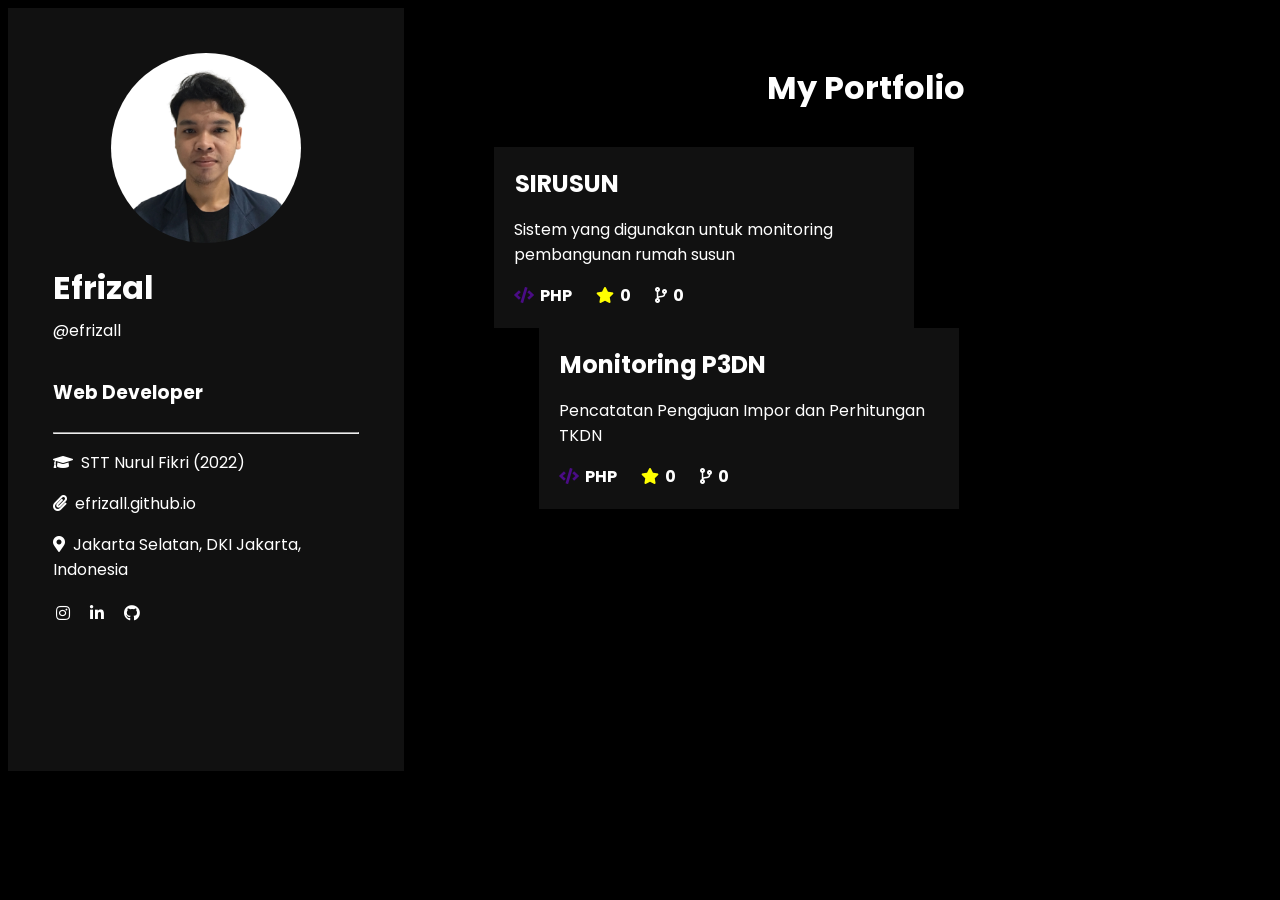
<file: index.html>
<!DOCTYPE html>
<html lang="en">
<head>
    <meta charset="UTF-8">
    <meta http-equiv="X-UA-Compatible" content="IE=edge">
    <meta name="viewport" content="width=device-width, initial-scale=1.0">
    <title>Efrizal - Portfolio</title>
    <link rel="stylesheet" href="index.css">

    <!-- Font awesome -->
    <link rel="stylesheet" href="https://use.fontawesome.com/releases/v5.15.4/css/all.css" integrity="sha384-DyZ88mC6Up2uqS4h/KRgHuoeGwBcD4Ng9SiP4dIRy0EXTlnuz47vAwmeGwVChigm" crossorigin="anonymous">
</head>
<body>
    <div class="container flex">
        <div class="container-profile bg-grey p-3 text-white">
            <img src="img/foto-bg-putih.jpg" class="rounded center" alt="" width="190px">
            <h1 class="mb-0">Efrizal</h1>
            <p class="mb-2">@efrizall</p>
            <h3 class="mb-1">Web Developer</h3>

            <hr>
            <p><i class="fas fa-graduation-cap"></i>&nbsp; STT Nurul Fikri (2022)</p>
            <a href="efrizall.github.io"><i class="fas fa-paperclip"></i>&nbsp; efrizall.github.io</a>
            <p><i class="fas fa-map-marker-alt"></i>&nbsp; Jakarta Selatan, DKI Jakarta, Indonesia</p>
            <table>
                <tr>
                    <td style="width: 30px;"><a href="https://www.instagram.com/e.frizal/"><i class="fab fa-instagram"></i></a></td>
                    <td style="width: 30px;"><a href="https://www.linkedin.com/in/e-frizal-b94996199/"><i class="fab fa-linkedin-in"></i></a></td>
                    <td><a href="https://github.com/efrizall"><i class="fab fa-github"></i></a></td>
                </tr>
            </table>
            
        </div>
        <div class="container-content ml-4 p-2">
            <h1 class="text-white text-center mb-2">My Portfolio</h1>
            <div class="container flex flex-wrap text-white">
                <div class="card bg-grey">
                    <p class="title"><a target="_blank" href="https://sirusun.perumahan.pu.go.id">SIRUSUN</a></p>
                    <p><a target="_blank" href="https://sirusun.perumahan.pu.go.id">Sistem yang digunakan untuk monitoring pembangunan rumah susun</a></p>
                    <section class="bottom_section">
                        <span style="display:inline-block;"><i class="fas fa-code" style="color: rgb(74, 12, 133);"></i>&nbsp; PHP</span>
                        <span><i class="fas fa-star text-yellow"></i>&nbsp; 0</span>
                        <span><i class="fas fa-code-branch"></i>&nbsp; 0</span>
                    </section>
                </div>

                <div class="card bg-grey" style="margin-left: 45px;">
                    <p class="title"><a target="_blank" href="https://sspip.efrizal.me">Monitoring P3DN</a></p>
                    <p><a target="_blank" href="https://sspip.efrizal.me">Pencatatan Pengajuan Impor dan Perhitungan TKDN</a></p>
                    <section class="bottom_section">
                        <span style="display:inline-block;"><i class="fas fa-code" style="color: rgb(74, 12, 133);"></i>&nbsp; PHP</span>
                        <span><i class="fas fa-star text-yellow"></i>&nbsp; 0</span>
                        <span><i class="fas fa-code-branch"></i>&nbsp; 0</span>
                    </section>
                </div>

                <!-- <div class="card bg-grey mt-3" style="word-wrap: normal;">
                    <p class="title"><a target="_blank" href="https://drive.google.com/drive/folders/1JSu316Zap65IZ3fJ_ITpADSaPPn3LZox?usp=sharing"></a></p>
                    <p><a target="_blank" href="https://drive.google.com/drive/folders/1JSu316Zap65IZ3fJ_ITpADSaPPn3LZox?usp=sharing">Pencatatan inventaris ORARI lokal</a></p>
                    <section class="bottom_section">
                        <span style="display:inline-block;"><i class="fas fa-file" style="color: red"></i>&nbsp; PDF</span>
                        <span><i class="fas fa-star text-yellow"></i>&nbsp; 0</span>
                        <span><i class="fas fa-code-branch"></i>&nbsp; 0</span>
                    </section>
                </div> -->
            </div>
        </div>
    </div>

</body>
</html>
</file>
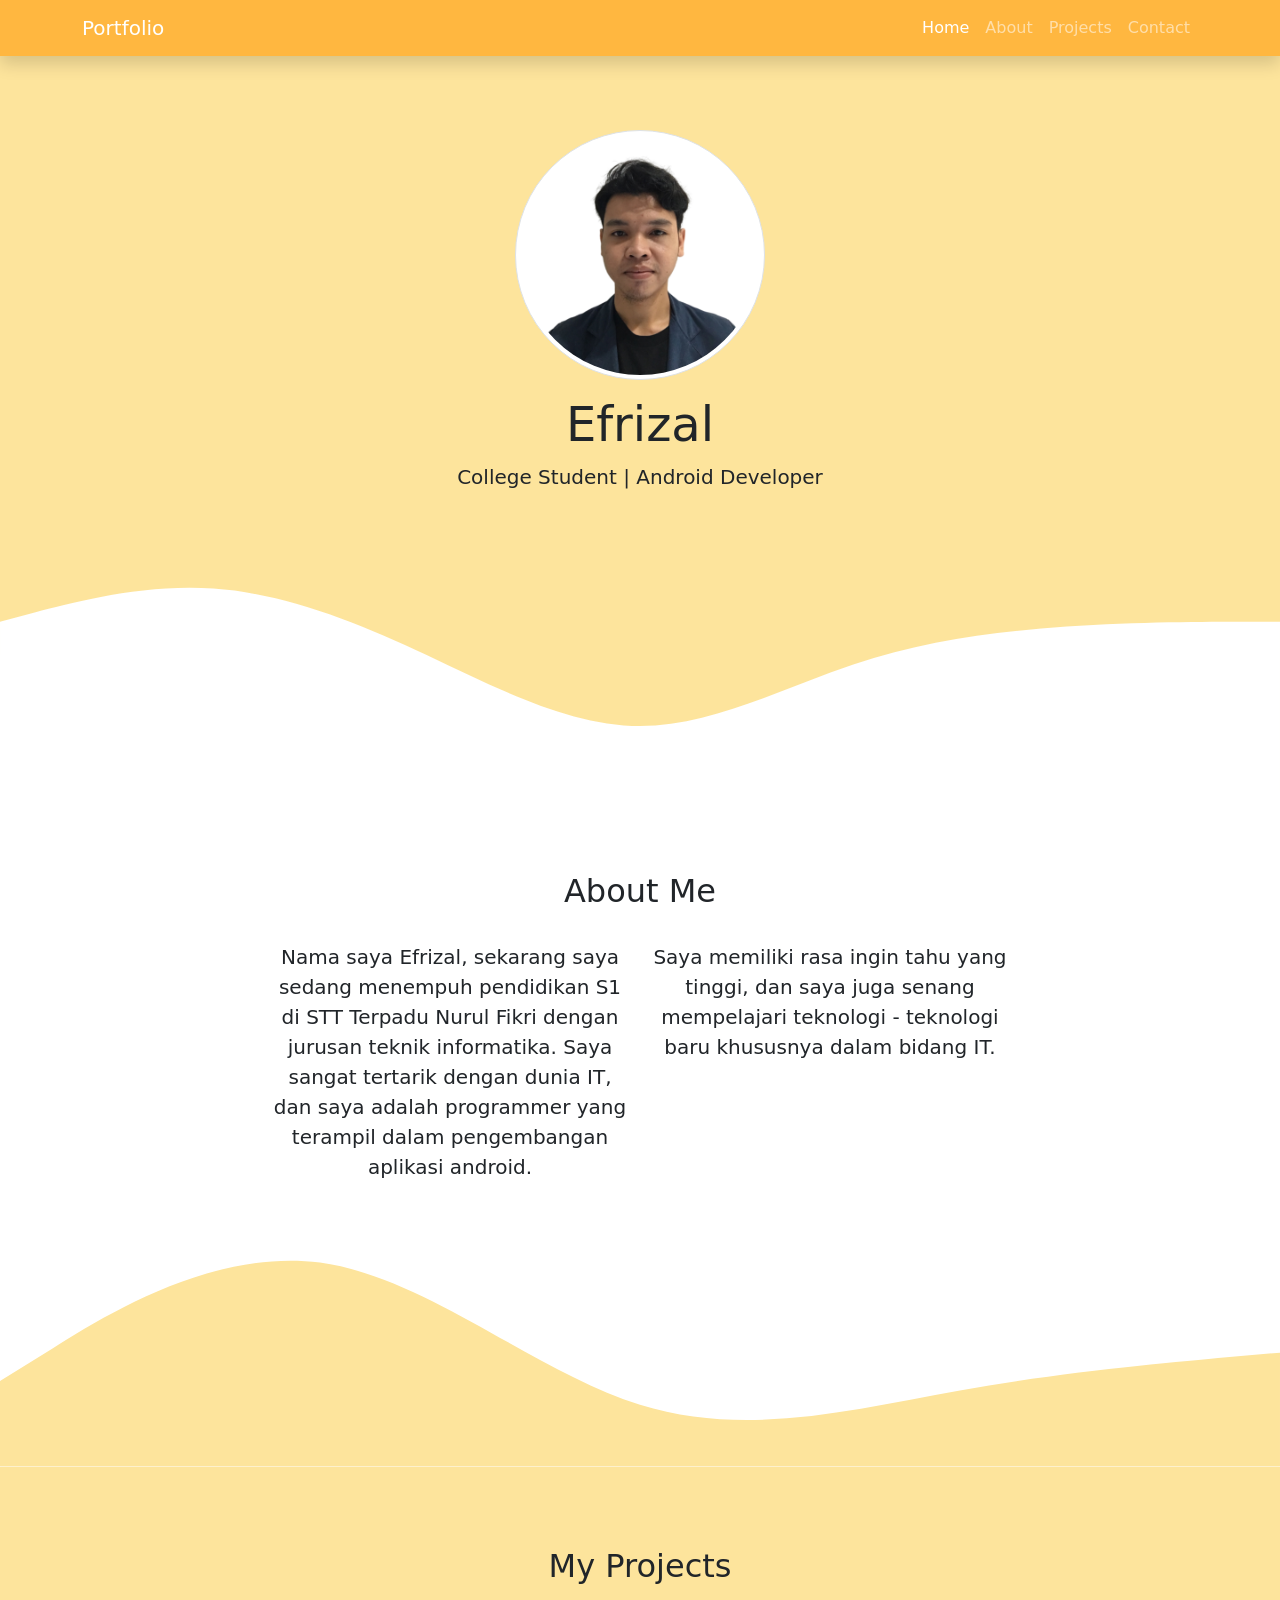
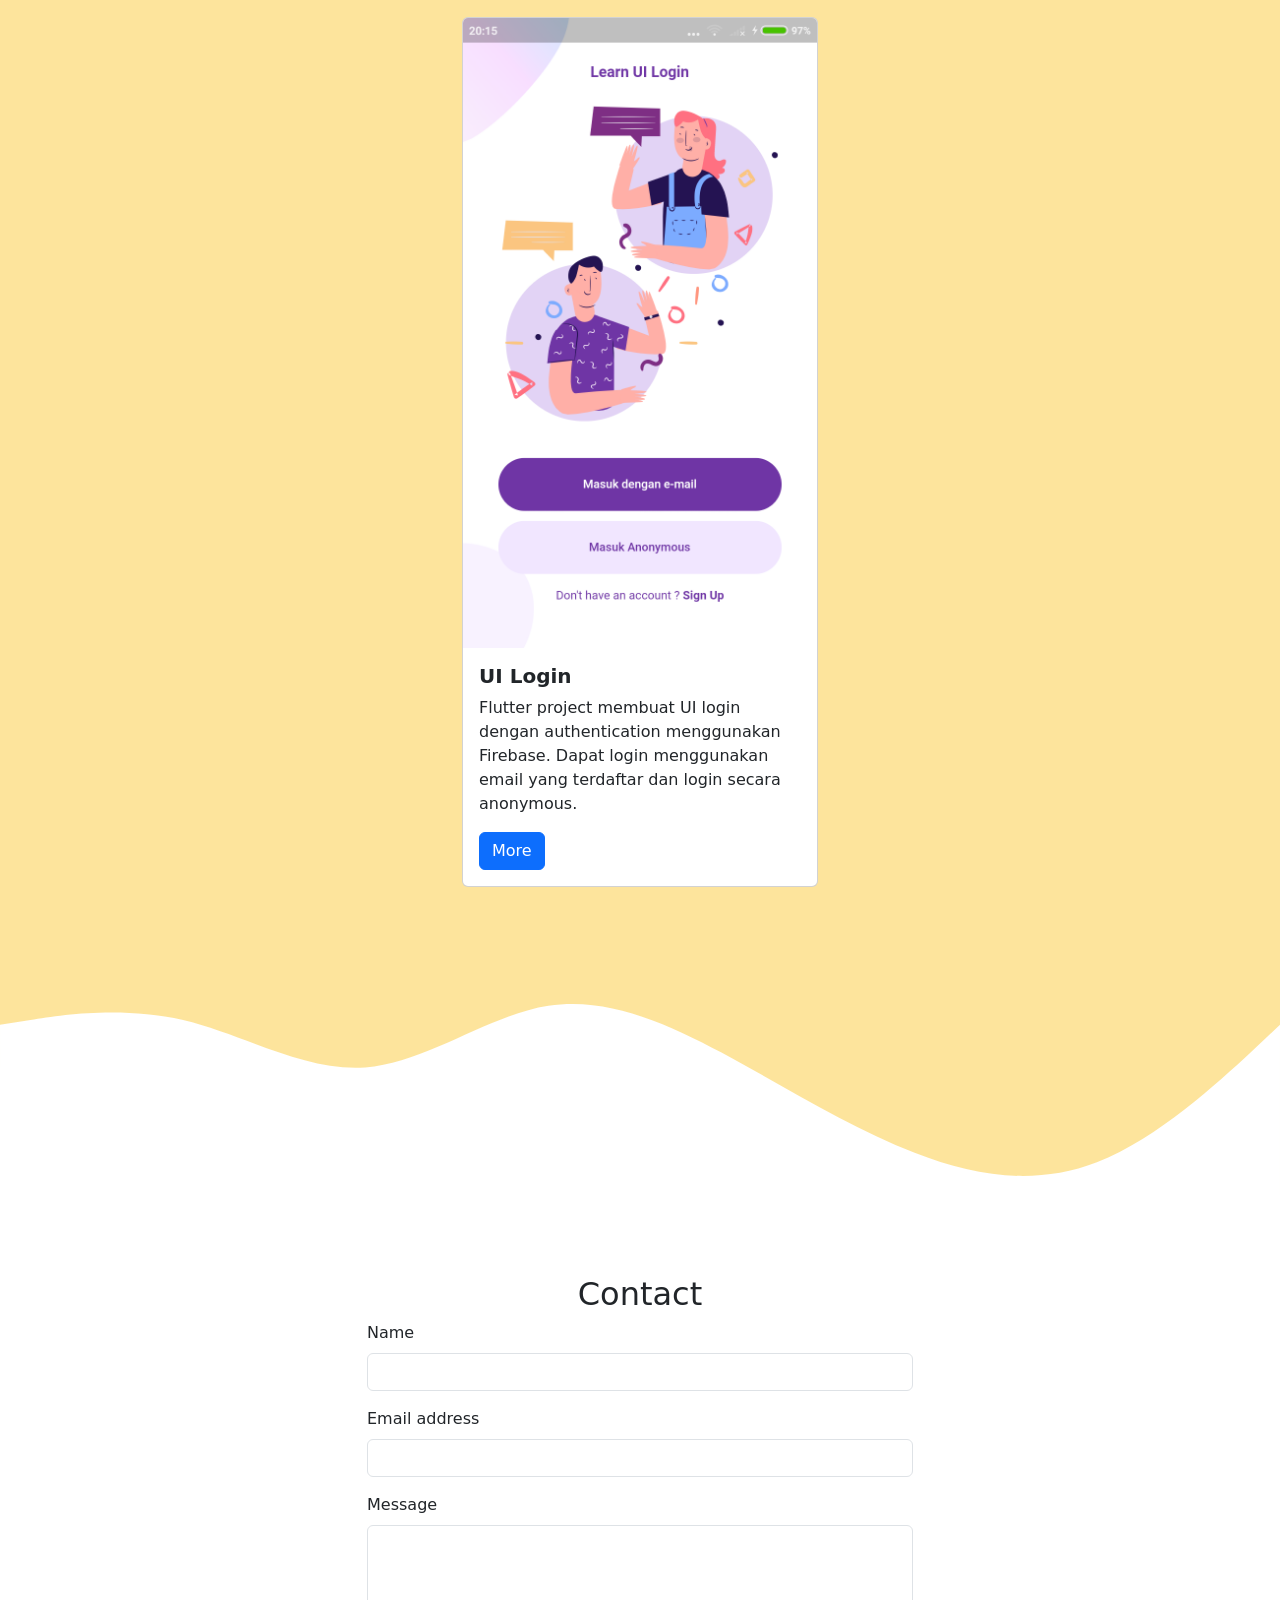
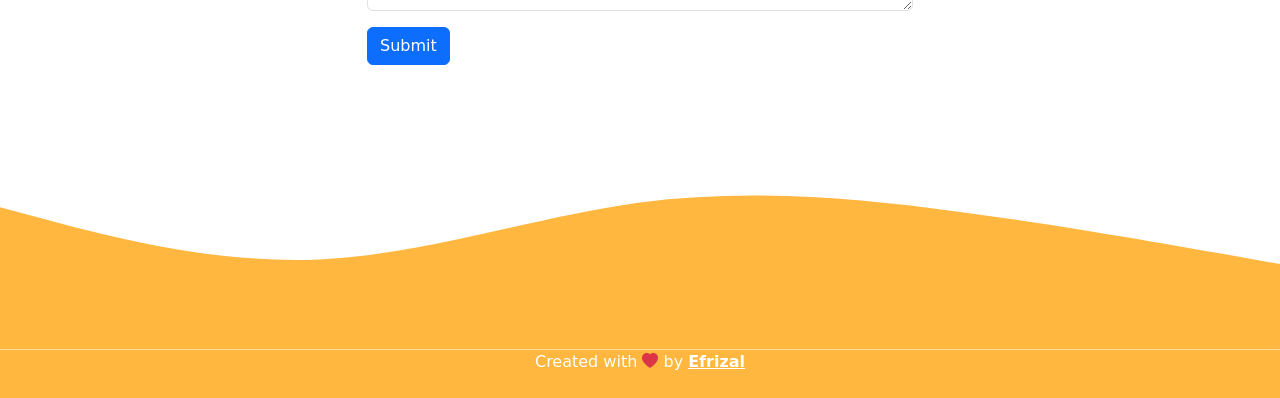
<file: index2.html>
<!DOCTYPE html>
<html lang="en">
  <head>
    <!-- Required meta tags -->
    <meta charset="utf-8" />
    <meta name="viewport" content="width=device-width, initial-scale=1" />

    <!-- Bootstrap CSS -->
    <link href="https://cdn.jsdelivr.net/npm/bootstrap@5.0.2/dist/css/bootstrap.min.css" rel="stylesheet" integrity="sha384-EVSTQN3/azprG1Anm3QDgpJLIm9Nao0Yz1ztcQTwFspd3yD65VohhpuuCOmLASjC" crossorigin="anonymous" />

    <!-- Icons -->
    <link rel="stylesheet" href="https://cdn.jsdelivr.net/npm/bootstrap-icons@1.5.0/font/bootstrap-icons.css" />

    <!-- my css -->
    <link rel="stylesheet" href="style.css" />

    <title>My Portfolio</title>
  </head>
  <body>
    <!-- Navbar -->
    <nav class="navbar navbar-expand-lg navbar-dark shadow fixed-top">
      <div class="container">
        <a class="navbar-brand" href="#">Portfolio</a>
        <button class="navbar-toggler" type="button" data-bs-toggle="collapse" data-bs-target="#navbarNav" aria-controls="navbarNav" aria-expanded="false" aria-label="Toggle navigation">
          <span class="navbar-toggler-icon"></span>
        </button>
        <div class="collapse navbar-collapse" id="navbarNav">
          <ul class="navbar-nav ms-auto">
            <li class="nav-item">
              <a class="nav-link active" aria-current="page" href="#home">Home</a>
            </li>
            <li class="nav-item">
              <a class="nav-link" href="#about">About</a>
            </li>
            <li class="nav-item">
              <a class="nav-link" href="#projects">Projects</a>
            </li>
            <li class="nav-item">
              <a class="nav-link" href="#contact">Contact</a>
            </li>
          </ul>
        </div>
      </div>
    </nav>
    <!-- Navbar -->

    <!-- Jumbotron -->
    <section id="home" class="jumbotron text-center">
      <img src="img/foto-bg-putih.jpg" alt="Me" width="250" class="rounded-circle img-thumbnail" style="margin-top: 50px" />
      <h1 class="display-5 mt-3">Efrizal</h1>
      <p class="lead">College Student | Android Developer</p>
      <svg xmlns="http://www.w3.org/2000/svg" viewBox="0 0 1440 320">
        <path
          fill="#ffffff"
          fill-opacity="1"
          d="M0,128L40,117.3C80,107,160,85,240,90.7C320,96,400,128,480,165.3C560,203,640,245,720,245.3C800,245,880,203,960,176C1040,149,1120,139,1200,133.3C1280,128,1360,128,1400,128L1440,128L1440,320L1400,320C1360,320,1280,320,1200,320C1120,320,1040,320,960,320C880,320,800,320,720,320C640,320,560,320,480,320C400,320,320,320,240,320C160,320,80,320,40,320L0,320Z"
        ></path>
      </svg>
    </section>
    <!-- Jumbotron -->

    <!-- About -->
    <section id="about">
      <div class="container">
        <div class="row text-center mb-4">
          <div class="col">
            <h2>About Me</h2>
          </div>
        </div>
        <div class="row text-center justify-content-center fs-5">
          <div class="col-sm-4">
            Nama saya Efrizal, sekarang saya sedang menempuh pendidikan S1 di STT Terpadu Nurul Fikri dengan jurusan teknik informatika. Saya sangat tertarik dengan dunia IT, dan saya adalah programmer yang terampil dalam pengembangan
            aplikasi android.
          </div>
          <div class="col-sm-4">Saya memiliki rasa ingin tahu yang tinggi, dan saya juga senang mempelajari teknologi - teknologi baru khususnya dalam bidang IT.</div>
        </div>
      </div>
      <svg xmlns="http://www.w3.org/2000/svg" viewBox="0 0 1440 320">
        <path
          fill="#FDE49C"
          fill-opacity="1"
          d="M0,224L60,186.7C120,149,240,75,360,90.7C480,107,600,213,720,250.7C840,288,960,256,1080,234.7C1200,213,1320,203,1380,197.3L1440,192L1440,320L1380,320C1320,320,1200,320,1080,320C960,320,840,320,720,320C600,320,480,320,360,320C240,320,120,320,60,320L0,320Z"
        ></path>
      </svg>
    </section>
    <!-- About -->

    <!-- Projects -->
    <section id="projects">
      <div class="container">
        <div class="row text-center">
          <div class="col mb-4">
            <h2>My Projects</h2>
          </div>
        </div>
        <div class="row justify-content-center">
          <!-- Card -->
          <div class="col-md-4 mb-4">
            <div class="card">
              <img src="img/login.png" class="card-img-top" alt="Gambar 1" />
              <div class="card-body">
                <h5 class="card-title fw-bold">UI Login</h5>
                <p class="card-text">Flutter project membuat UI login dengan authentication menggunakan Firebase. Dapat login menggunakan email yang terdaftar dan login secara anonymous.</p>
                <a href="https://github.com/efrizall/firebase-auth" class="btn btn-primary">More</a>
              </div>
            </div>
          </div>
          <!-- Card -->
        </div>
      </div>
      <svg xmlns="http://www.w3.org/2000/svg" viewBox="0 0 1440 320">
        <path
          fill="#ffffff"
          fill-opacity="1"
          d="M0,128L34.3,122.7C68.6,117,137,107,206,122.7C274.3,139,343,181,411,176C480,171,549,117,617,106.7C685.7,96,754,128,823,165.3C891.4,203,960,245,1029,272C1097.1,299,1166,309,1234,282.7C1302.9,256,1371,192,1406,160L1440,128L1440,320L1405.7,320C1371.4,320,1303,320,1234,320C1165.7,320,1097,320,1029,320C960,320,891,320,823,320C754.3,320,686,320,617,320C548.6,320,480,320,411,320C342.9,320,274,320,206,320C137.1,320,69,320,34,320L0,320Z"
        ></path>
      </svg>
    </section>
    <!-- Projects -->

    <!-- Contact -->
    <section id="contact">
      <div class="container">
        <div class="row text-center">
          <div class="col">
            <h2>Contact</h2>
          </div>
        </div>
        <div class="row justify-content-center">
          <div class="col-md-6">
            <form action="https://formsubmit.co/rizal.ef340@gmail.com" method="POST">
              <!-- nama -->
              <div class="mb-3">
                <label for="name" class="form-label">Name</label>
                <input type="text" class="form-control" name="Name" aria-describedby="name" required />
              </div>

              <!-- email -->
              <div class="mb-3">
                <label for="email" class="form-label">Email address</label>
                <input class="form-control" type="email" name="Email" />
              </div>

              <!-- pesan -->
              <div class="mb-3">
                <label for="message" class="form-label">Message</label>
                <textarea class="form-control" name="Message" rows="3" required></textarea>
              </div>

              <!-- lain -->
              <input type="hidden" name="_next" value="https://efrizall.github.io/index.html" />
              <input type="hidden" name="_subject" value="Portfolio Message!" />

              <!-- tombol -->
              <button type="submit" class="btn btn-primary">Submit</button>
            </form>
          </div>
        </div>
      </div>
      <svg xmlns="http://www.w3.org/2000/svg" viewBox="0 0 1440 320">
        <path
          fill="#FFB740"
          fill-opacity="1"
          d="M0,160L60,176C120,192,240,224,360,218.7C480,213,600,171,720,154.7C840,139,960,149,1080,165.3C1200,181,1320,203,1380,213.3L1440,224L1440,320L1380,320C1320,320,1200,320,1080,320C960,320,840,320,720,320C600,320,480,320,360,320C240,320,120,320,60,320L0,320Z"
        ></path>
      </svg>
    </section>
    <!-- Contact -->

    <!-- Footer -->
    <footer class="text-white text-center pb-2">
      <p>Created with <i class="bi bi-heart-fill text-danger"></i> by <a href="https://www.instagram.com/e.frizal/" class="text-white fw-bold">Efrizal</a></p>
    </footer>
    <!-- Footer -->

    <!-- Optional JavaScript; choose one of the two! -->

    <!-- Option 1: Bootstrap Bundle with Popper -->
    <script src="https://cdn.jsdelivr.net/npm/bootstrap@5.0.2/dist/js/bootstrap.bundle.min.js" integrity="sha384-MrcW6ZMFYlzcLA8Nl+NtUVF0sA7MsXsP1UyJoMp4YLEuNSfAP+JcXn/tWtIaxVXM" crossorigin="anonymous"></script>
  </body>
</html>
</file>
<file: index.css>
@import url("https://fonts.googleapis.com/css?family=Poppins");
@import url("https://fonts.googleapis.com/css?family=Questrial");

body {
  background-color: black;
  font-family: "Poppins", sans-serif;
}

a {
  color: white;
  text-decoration: none;
}

a:hover {
  color: rgb(152, 152, 201);
}

.container-profile {
  width: 530px;
  height: 763px;
  box-sizing: border-box;
}

.container-content {
  width: 90%;
  box-sizing: border-box;
}

.border {
  border: 2px solid white;
}

.flex {
  display: flex;
}

.flex-wrap {
  flex-wrap: wrap;
}

.flex-center {
  justify-content: center;
}

.bg-grey {
  background-color: rgb(17, 17, 17);
}

.text-white {
  color: white;
}

.text-yellow {
  color: yellow;
}

.text-center {
  text-align: center;
}

.rounded {
  border-radius: 100%;
}

.center {
  display: block;
  margin-left: auto;
  margin-right: auto;
}

.card {
  width: 400px;
  height: fit-content;
  padding-left: 20px;
  padding-top: 10px;
  padding-bottom: 20px;
  /* box-sizing: border-box; */
}

.title {
  font-size: 24px;
  font-weight: bold;
  margin: 1vh 0px;
  padding: 0px 1px;
}

.bottom_section span {
  margin-right: 20px;
  font-weight: bold;
}

/* margin */
.ml-2 {
  margin-left: 35px;
}
.ml-3 {
  margin-left: 45px;
}

.ml-4 {
  margin-left: 55px;
}

.mb-0 {
  margin-bottom: -10px;
}
.mb-1 {
  margin-bottom: 25px;
}

.mb-2 {
  margin-bottom: 35px;
}

.mt-1 {
  margin-top: 25px;
}

.mt-2 {
  margin-top: 35px;
}

.mt-3 {
  margin-top: 45px;
}
/* end margin */

/* padding */
.p-2 {
  padding: 35px;
}

.p-3 {
  padding: 45px;
}
/* end padding */
</file>
<file: style.css>
.jumbotron {
  /* padding: 2rem; */
  background-color: #fde49c;
}

#projects {
  background-color: #fde49c;
}

section {
  padding-top: 5rem;
}

footer {
  background-color: #ffb740;
}

.navbar {
  background-color: #ffb740;
}
</file>
